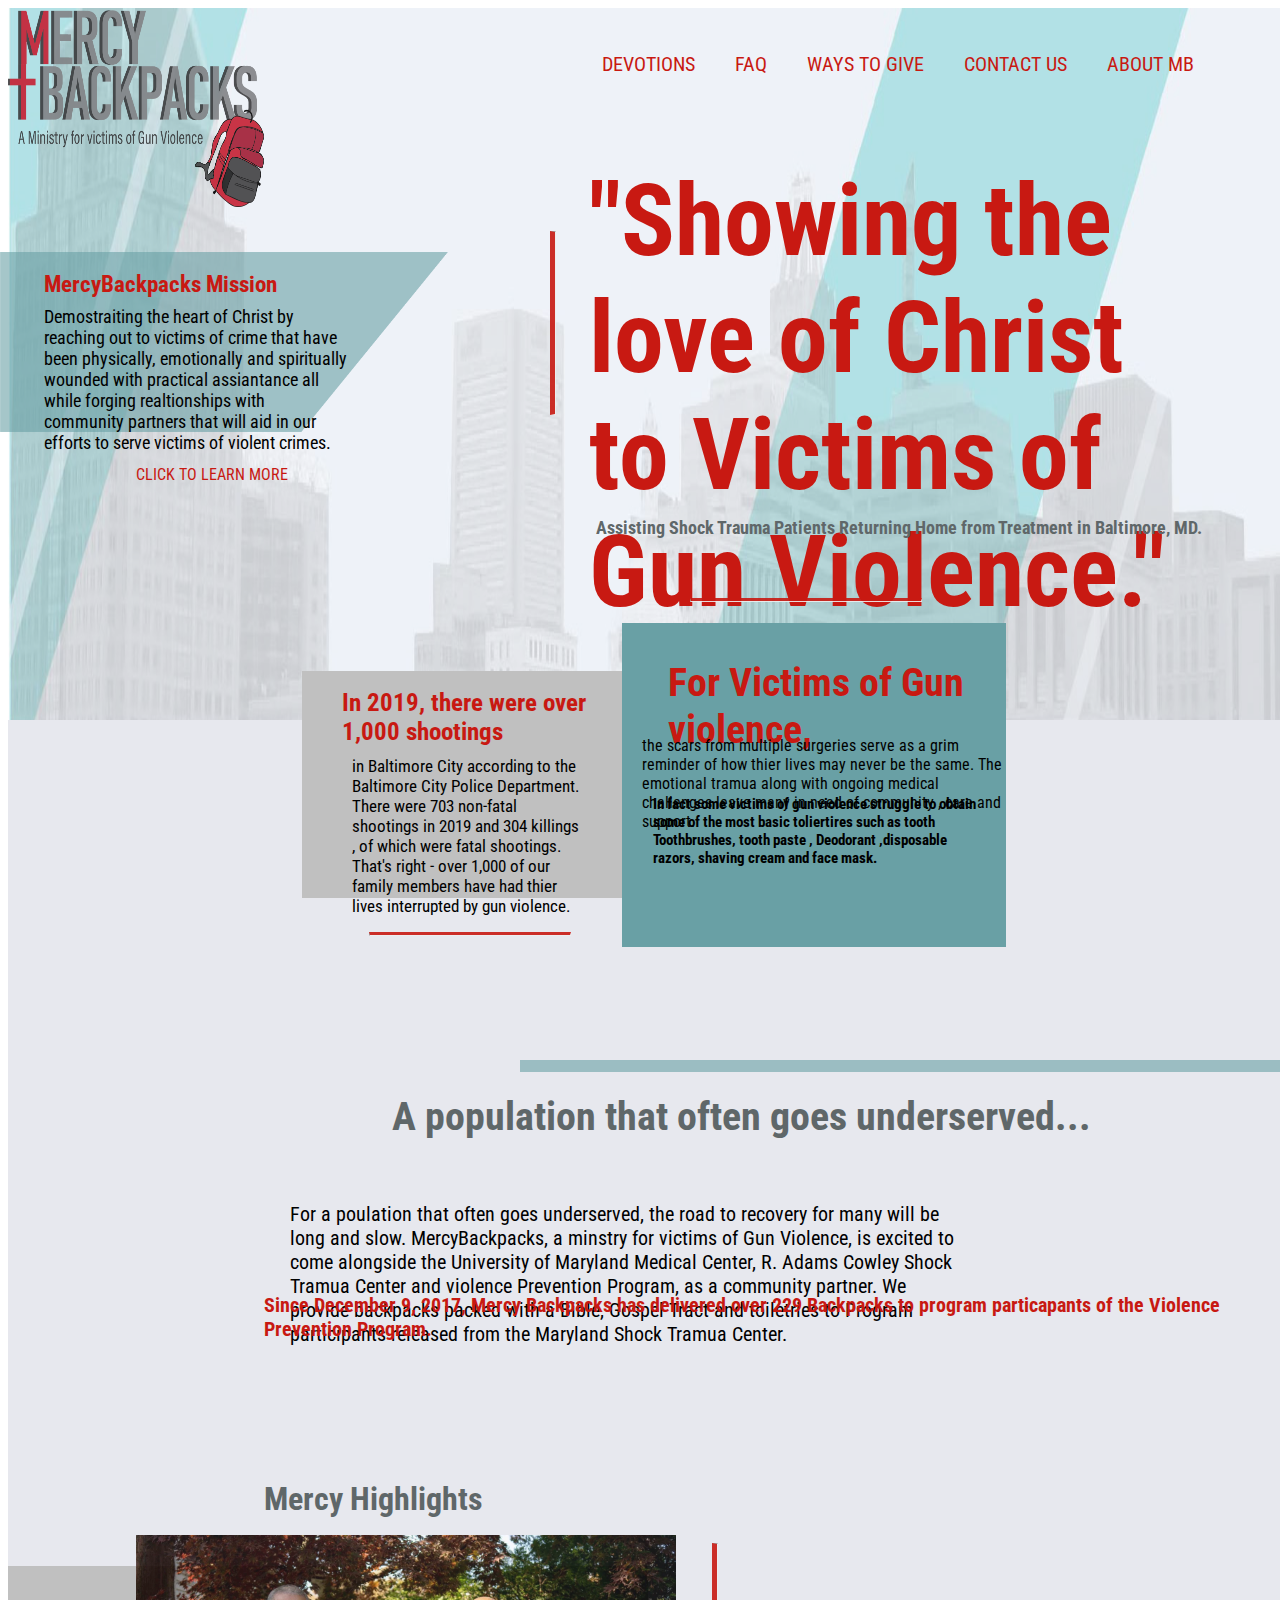
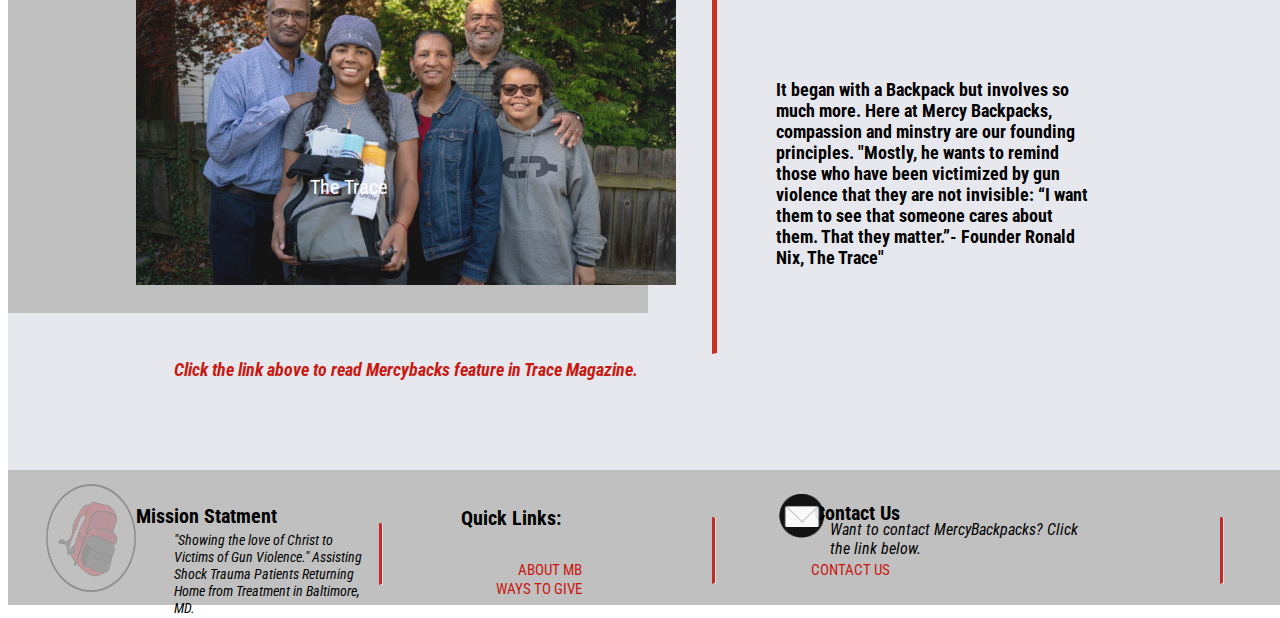
<file: index.html>
<!DOCTYPE html>
<html lang="en" dir="ltr">
  <head>
    <meta charset="utf-8">
    <link rel="stylesheet" href="css/main.css">
<!---Fonts--->
    <link href="https://fonts.googleapis.com/css?family=Roboto+Condensed&display=swap" rel="stylesheet"><!--This is the google font used for body text-->
    <link href="https://fonts.googleapis.com/css?family=Roboto+Condensed|Roboto:900&display=swap" rel="stylesheet">
    <title>Main Page Redo</title>
  </head>
  <body>

    <img src="img/background1.jpg" alt="backg">

    <div class="topbanner">

      <a href="index.html"><img src="img/newlogo.png" alt="logo"></a>
      <ul class="nav">

        <li><a href="about.html">ABOUT MB</a></li>
        <li><a href="contact.html">CONTACT US</a></li>
        <li><a href="give.html">WAYS TO GIVE</a></li>
        <li><a href="faq.html">FAQ</a></li>
        <li><a href="devo.html">DEVOTIONS</a></li>
      </ul>
    </div>

    <div class="rightopcon">
      <hr class="line1">
    <!--  <hr class="line2">-->
      <h1>"Showing the love of Christ to Victims of Gun Violence."</h1>
      <h2>Assisting Shock Trauma Patients Returning Home from Treatment
      in Baltimore, MD.</h2>
    </div>


    <div class="leftimg">
      <img src="img/tealback1.png" alt="backgroundteal">
    </div>


    <div class="lefttopcon">
      <h2>MercyBackpacks Mission</h2>
      <p>Demostraiting the heart of Christ by reaching out to victims of
      crime that have been physically, emotionally and spiritually
      wounded with practical assiantance all while forging realtionships
      with community partners that will aid in our efforts to serve victims
      of violent crimes.
        </p>
        <li><a href="about.html">CLICK TO LEARN MORE</a></li>
    </div>

    <div class="midcon">

      <div class="boxone">
        <hr class="line3">
        <!--<img src="img/cross.png" alt="">-->
        <h1>In 2019, there were over 1,000 shootings</h1>
        <p>in Baltimore City according to the Baltimore City Police Department.
        There were 703 non-fatal shootings in 2019 and 304 killings , of which
        were fatal shootings. That's right - over 1,000 of our family members have
        had thier lives interrupted by gun violence.</p>
      </div>

      <div class="boxtwo">
        <hr class="line4">
        <!--<img src="img/redhands.png" alt="">-->
        <h2>For Victims of Gun violence,</h2>
        <p>the scars from multiple surgeries serve as a grim reminder of how
         thier lives may never be the same. The emotional tramua along with
         ongoing medical challenges leave many in need of community , care and
        support.</p>
        <br>
        <h3>In fact some victims of gun violence struggle to obtain some of the
        most basic toliertires such as tooth Toothbrushes, tooth paste , Deodorant
        ,disposable razors, shaving cream and face mask.</h3>
      </div>

      <div class="boxthree">
        <h2>A population that often goes underserved...</h2>
        <div class="box"></div>
        <p> For a poulation that often goes underserved, the road to recovery
          for many will be long and slow.
          MercyBackpacks, a minstry for victims of Gun Violence, is excited
          to come alongside the University of Maryland Medical Center, R. Adams Cowley
          Shock Tramua Center and violence Prevention Program, as a community partner.
          We provide backpacks packed with a Bible, Gospel Tract and toiletries to Program
          participants released from the Maryland Shock Tramua Center.</p>

      </div>
      <h4>Since December 9, 2017, Mercy Backpacks has delivered over 229 Backpacks
      to program particapants of the Violence Prevention Program.</h4>
    </div>

      <!--<div class="textone">
        <hr class="line3">

        <h3>Title goes here</h3>
        <p>Lorem ipsum dolor sit amet, consectetur adipiscing elit,
          sed do eiusmod tempor incididunt ut labore et dolore magna
          aliqua. Ut enim ad minim veniam</p>
        <div class="greybox1"></div>
      </div>
      <div class="texttwo">
        <hr class="line4">

        <h3>Title goes here</h3>
        <div class="greybox2"></div>
        <p>Lorem ipsum dolor sit amet, consectetur adipiscing elit,
          sed do eiusmod tempor incididunt ut labore et dolore magna
          aliqua. Ut enim ad minim veniam</p>
      </div>
     <div class="textthree">
        <hr class="line5">

        <h3>Title goes here</h3>
        <div class="greybox3"></div>
        <p>Lorem ipsum dolor sit amet, consectetur adipiscing elit,
          sed do eiusmod tempor incididunt ut labore et dolore magna
          aliqua. Ut enim ad minim veniam</p>
      </div>--->
    </div>

    <div class="highlights">
      <img src="img/advocates.jpg" alt="thetrace">
      <h1>Mercy Highlights</h1>

      <div class="greybox"></div>
      <h2>
      Click the link above to read Mercybacks feature in Trace Magazine.</h2>
      <li><a href="https://www.thetrace.org/2020/11/baltimore-maryland-social-worker-trauma-care-intervention/">The Trace</a></li>
      <hr class="line6">
      <h3>It began with a Backpack but involves so much more. Here at Mercy
      Backpacks, compassion and minstry are our founding principles.
      "Mostly, he wants to remind those who have been victimized by gun violence
       that they are not invisible: “I want them to see that someone cares
       about them. That they matter.”- Founder Ronald Nix, The Trace"</h3>
    </div>



<!---Footer--->
    <div class="footer">
      <img src="img/baglogo.png" alt="backpack logo">

      <h1>Mission Statment</h1>
      <hr class="line6">
      <p>"Showing the love of Christ to Victims of Gun Violence."
      Assisting Shock Trauma Patients Returning Home from Treatment
      in Baltimore, MD.</p>


      <div class="quicklinks">
        <h1>Quick Links:</h1>
        <hr class="line7">

        <ul>
          <li><a href="about.html">ABOUT MB</a></li>
          <li><a href="give.html">WAYS TO GIVE</a></li>
          <!--<li><a href="faq.html">FAQ</a></li>-->
        </ul>
      </div>

      <div class="contact">
        <h1>Contact Us</h1>
        <hr class="line8">
        <p>Want to contact MercyBackpacks? Click the link below.</p>
        <img src="img/emailimg.png" alt="email icon">
        <ul>
          <li><a href="contact.html">CONTACT US</a></li>
        </ul>
      </div>

    </div>



  </body>
</html>
</file>
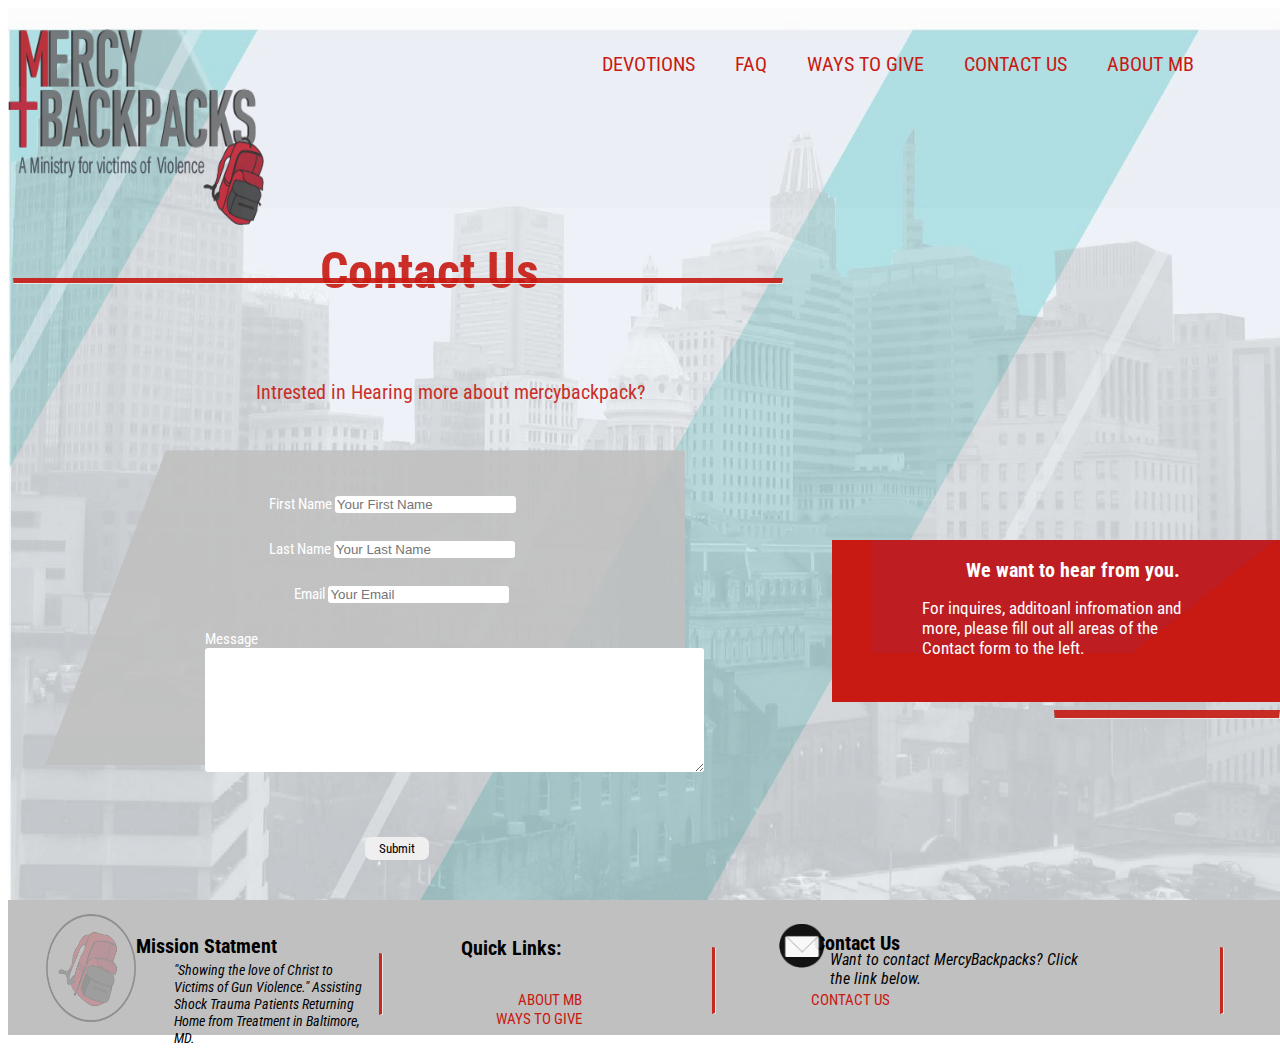
<file: contact.html>
<!DOCTYPE html>
<html lang="en" dir="ltr">
  <head>
    <meta charset="utf-8">
    <title></title>
    <link rel="stylesheet" href="css/contactstyle.css">
    <link href="https://fonts.googleapis.com/css?family=Roboto+Condensed&display=swap" rel="stylesheet"><!--This is the google font used for body text-->
    <link href="https://fonts.googleapis.com/css?family=Roboto+Condensed|Roboto:900&display=swap" rel="stylesheet">
    <link rel="preconnect" href="https://fonts.gstatic.com">
    <link href="https://fonts.googleapis.com/css2?family=Oswald:wght@200&display=swap" rel="stylesheet">
    <link rel="preconnect" href="https://fonts.gstatic.com">
    <link href="https://fonts.googleapis.com/css2?family=Oswald:wght@500&display=swap" rel="stylesheet">
  </head>
  <body>

    <img src="img/background2.jpg" alt="backg">
    <div class="topbanner">

      <a href="index.html"><img src="img/mplogo.png" alt="logo"></a>
      <ul class="nav">

        <li><a href="about.html">ABOUT MB</a></li>
        <li><a href="contact.html">CONTACT US</a></li>
        <li><a href="give.html">WAYS TO GIVE</a></li>
        <li><a href="faq.html">FAQ</a></li>
        <li><a href="devo.html">DEVOTIONS</a></li>
      </ul>
    </div>

    <div class="topcon">
      <h1>Contact Us</h1>
      <hr class="line2">
      <p>Intrested in Hearing more about mercybackpack?</p>
      <div class="container">
        <img src="img/warmgrey1.png" alt="back2">
        <form action="index.html" method="post">

          <div class="formfname">
            <label for="fname">First Name</label>
            <input type="text" id="fname" name="firstname" placeholder="Your First Name">
          </div>

          <div class="formlname">
            <label for="lname">Last Name</label>
            <input type="text" id="lname" name="lastname" placeholder="Your Last Name">
          </div>

          <div class="formail">
            <label for="mail">Email</label>
            <input type="text" id="mail" name="email" placeholder="Your Email">
          </div>

          <div class="formmessage">
            <label for="content">Message</label>
            <textarea name="message" rows="8" cols="60"></textarea>
          </div>

          <button type="submit" placeholder="Enter Message">Submit</button>

            </form>
          </div>
        </div>

        <div class="rightcon">
          <img src="img/redback2.png" alt="back2">
          <h2>We want to hear from you.</h2>
          <p>For inquires, additoanl infromation and more, please fill out
            all areas of the Contact form to the left.</p>
          <hr class="line1">
        </div>


  <!---Footer---->

        <div class="footer">
          <img src="img/baglogo.png" alt="backpack logo">

          <h1>Mission Statment</h1>
          <hr class="line6">
          <p>"Showing the love of Christ to Victims of Gun Violence."
          Assisting Shock Trauma Patients Returning Home from Treatment
          in Baltimore, MD.</p>


          <div class="quicklinks">
            <h1>Quick Links:</h1>
            <hr class="line7">

            <ul>
              <li><a href="about.html">ABOUT MB</a></li>
              <li><a href="give.html">WAYS TO GIVE</a></li>
            </ul>
          </div>

          <div class="contact">
            <h1>Contact Us</h1>
            <hr class="line8">
            <p>Want to contact MercyBackpacks? Click the link below.</p>
            <img src="img/emailimg.png" alt="email icon">
            <ul>
              <li><a href="contact.html">CONTACT US</a></li>
            </ul>
          </div>

        </div>


  </body>
</html>
</file>
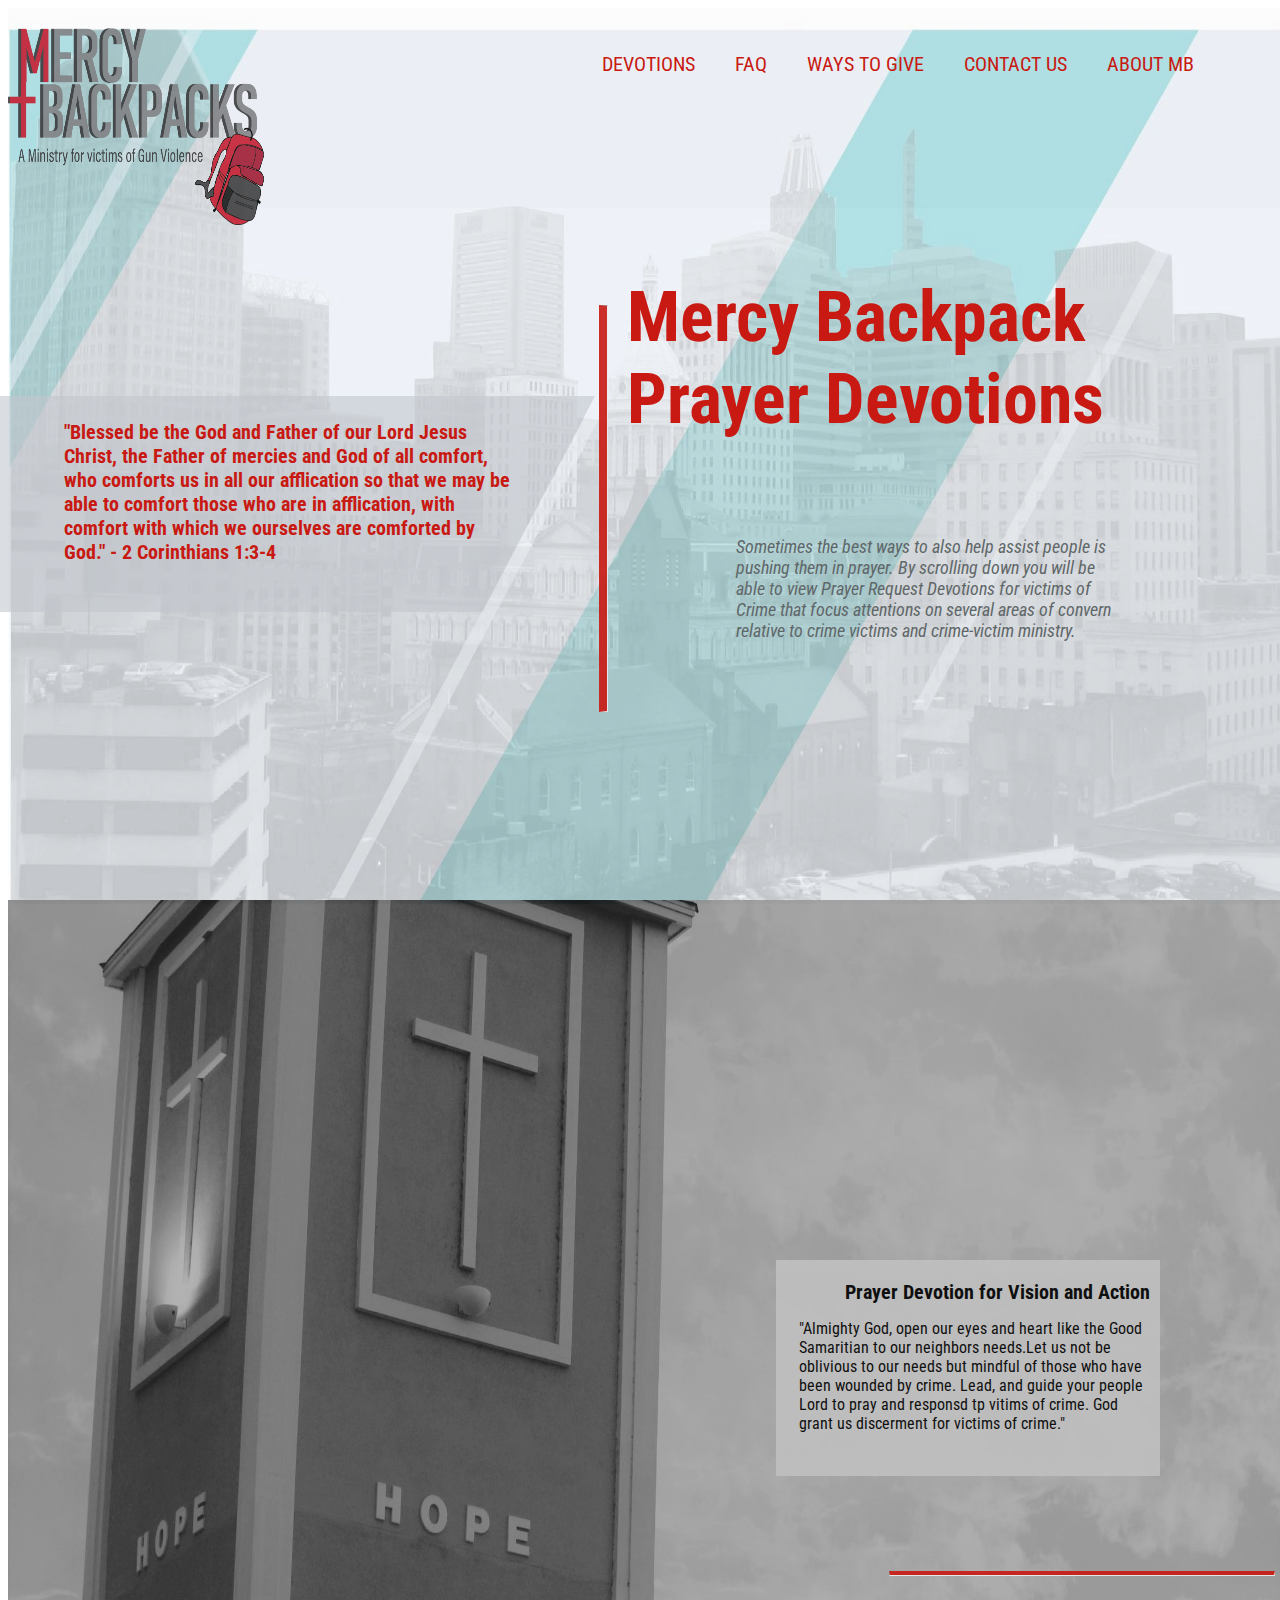
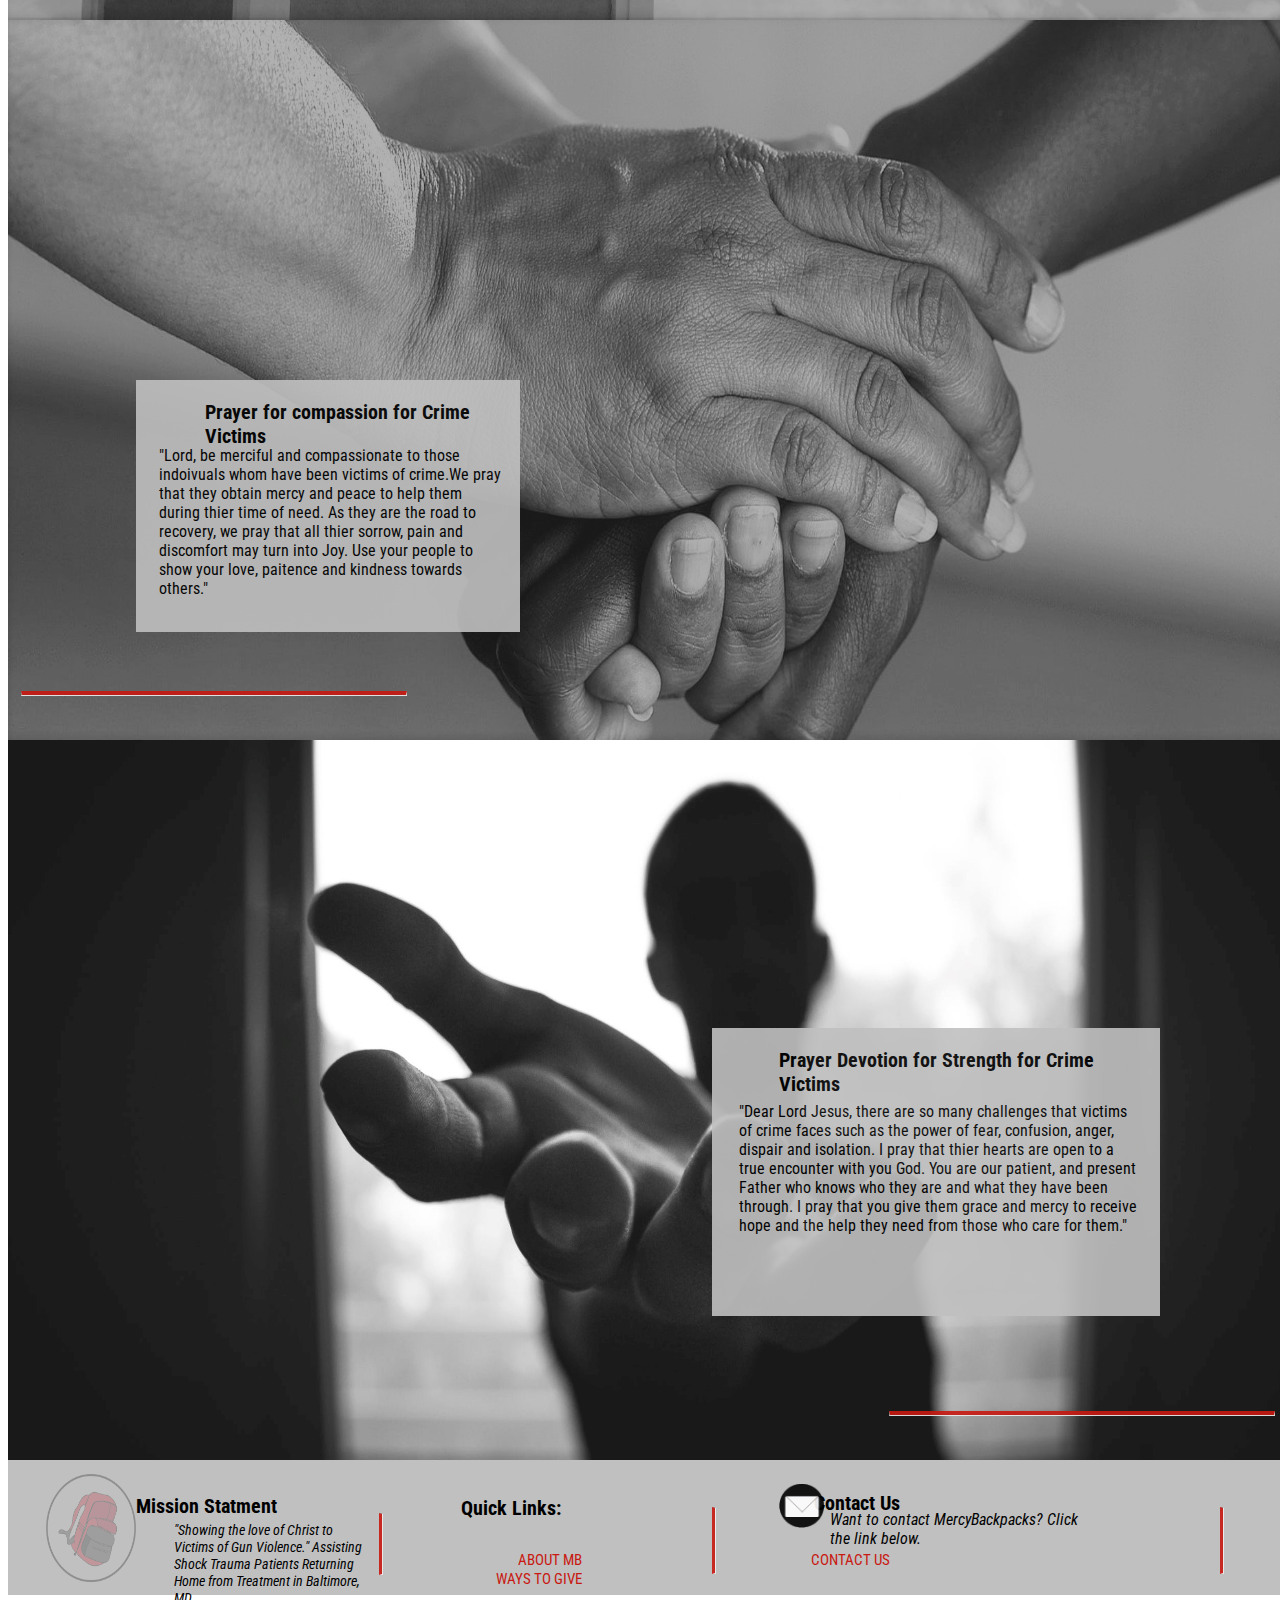
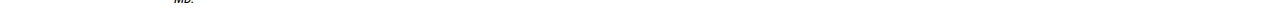
<file: devo.html>
<!DOCTYPE html>
<html lang="en" dir="ltr">
  <head>
    <meta charset="utf-8">
    <link rel="stylesheet" href="css/devo.css">



    <link href="https://fonts.googleapis.com/css?family=Roboto+Condensed&display=swap" rel="stylesheet"><!--This is the google font used for body text-->
    <link href="https://fonts.googleapis.com/css?family=Roboto+Condensed|Roboto:900&display=swap" rel="stylesheet">
    <link rel="preconnect" href="https://fonts.gstatic.com">
    <link href="https://fonts.googleapis.com/css2?family=Oswald:wght@200&display=swap" rel="stylesheet">
    <link rel="preconnect" href="https://fonts.gstatic.com">
    <link href="https://fonts.googleapis.com/css2?family=Oswald:wght@500&display=swap" rel="stylesheet">

    <title></title>
  </head>
  <body>

    <img src="img/background2.jpg" alt="backg">
    <div class="topbanner">

      <a href="index.html"><img src="img/newlogo.png" alt="logo"></a>
      <ul class="nav">

      <li><a href="about.html">ABOUT MB</a></li>
      <li><a href="contact.html">CONTACT US</a></li>
      <li><a href="give.html">WAYS TO GIVE</a></li>
      <li><a href="faq.html">FAQ</a></li>
      <li><a href="devo.html">DEVOTIONS</a></li>
      </ul>
    </div>

    <div class="topright">
      <h1>Mercy Backpack Prayer Devotions</h1>
      <hr class="line1">
      <p>Sometimes the best ways to also help assist people is pushing them in prayer.
        By scrolling down you will be able to view Prayer Request Devotions for victims
        of Crime that focus attentions on several areas of convern relative to crime
        victims and crime-victim ministry.</p>
    </div>


    <div class="topleft">
      <img src="img/greywide1.png" alt="">
      <h3>"Blessed be the God and Father of our Lord Jesus Christ, the Father
        of mercies and God of all comfort, who comforts us in all our afflication
        so that we may be able to comfort those who are in afflication, with
          comfort with which we ourselves are comforted by God." - 2 Corinthians 1:3-4
      </h3>
    </div>


    <div class="devo1">
      <img src="img/hope.jpeg" alt="hope">
      <hr class="line2">
      <div class="devoone">
        <h3>Prayer Devotion for Vision and Action</h3>
        <p>"Almighty God, open our eyes and heart like the Good Samaritian
        to our neighbors needs.Let us not be oblivious to our needs but
        mindful of those who have been wounded by crime. Lead, and guide
        your people Lord to pray and responsd tp vitims of crime. God grant
        us discerment for victims of crime."</p>
      </div>
    </div>

    <div class="devo2">
          <img src="img/compass.jpeg" alt="hands">
          <hr class="line3">
          <div class="devotwo">
            <h3>Prayer for compassion for Crime Victims</h3>
            <p>"Lord, be merciful and compassionate to those indoivuals whom
            have been victims of crime.We pray that they obtain mercy and peace
            to help them during thier time of need. As they are the road to
            recovery, we pray that all thier sorrow, pain and discomfort may
            turn into Joy. Use your people to show your love, paitence and
            kindness towards others."</p>
          </div>
        </div>


     <div class="devo3">
        <img src="img/hand.jpeg" alt="helping">
        <hr class="line4">
        <div class="devothree">
          <h3>Prayer Devotion for Strength for Crime Victims</h3>
          <p>"Dear Lord Jesus, there are so many challenges that victims of
            crime faces such as the power of fear, confusion, anger, dispair
            and isolation. I pray that thier hearts are open to a true encounter
            with you God. You are our patient, and present Father who knows who
            they are and what they have been through. I pray that you give them
            grace and mercy to receive hope and the help they need from those
            who care for them."</p>
        </div>
        </div>


        <div class="footer">
          <img src="img/baglogo.png" alt="backpack logo">

          <h1>Mission Statment</h1>
          <hr class="line6">
          <p>"Showing the love of Christ to Victims of Gun Violence."
          Assisting Shock Trauma Patients Returning Home from Treatment
          in Baltimore, MD.</p>


          <div class="quicklinks">
            <h1>Quick Links:</h1>
            <hr class="line7">

            <ul>
              <li><a href="about.html">ABOUT MB</a></li>
              <li><a href="give.html">WAYS TO GIVE</a></li>
              <!--<li><a href="faq.html">FAQ</a></li>-->
            </ul>
          </div>

<!--The footer--->
          <div class="contact">
            <h1>Contact Us</h1>
            <hr class="line8">
            <p>Want to contact MercyBackpacks? Click the link below.</p>
            <img src="img/emailimg.png" alt="email icon">
            <ul>
              <li><a href="contact.html">CONTACT US</a></li>
            </ul>
          </div>
        </div>


  </body>
</html>
</file>
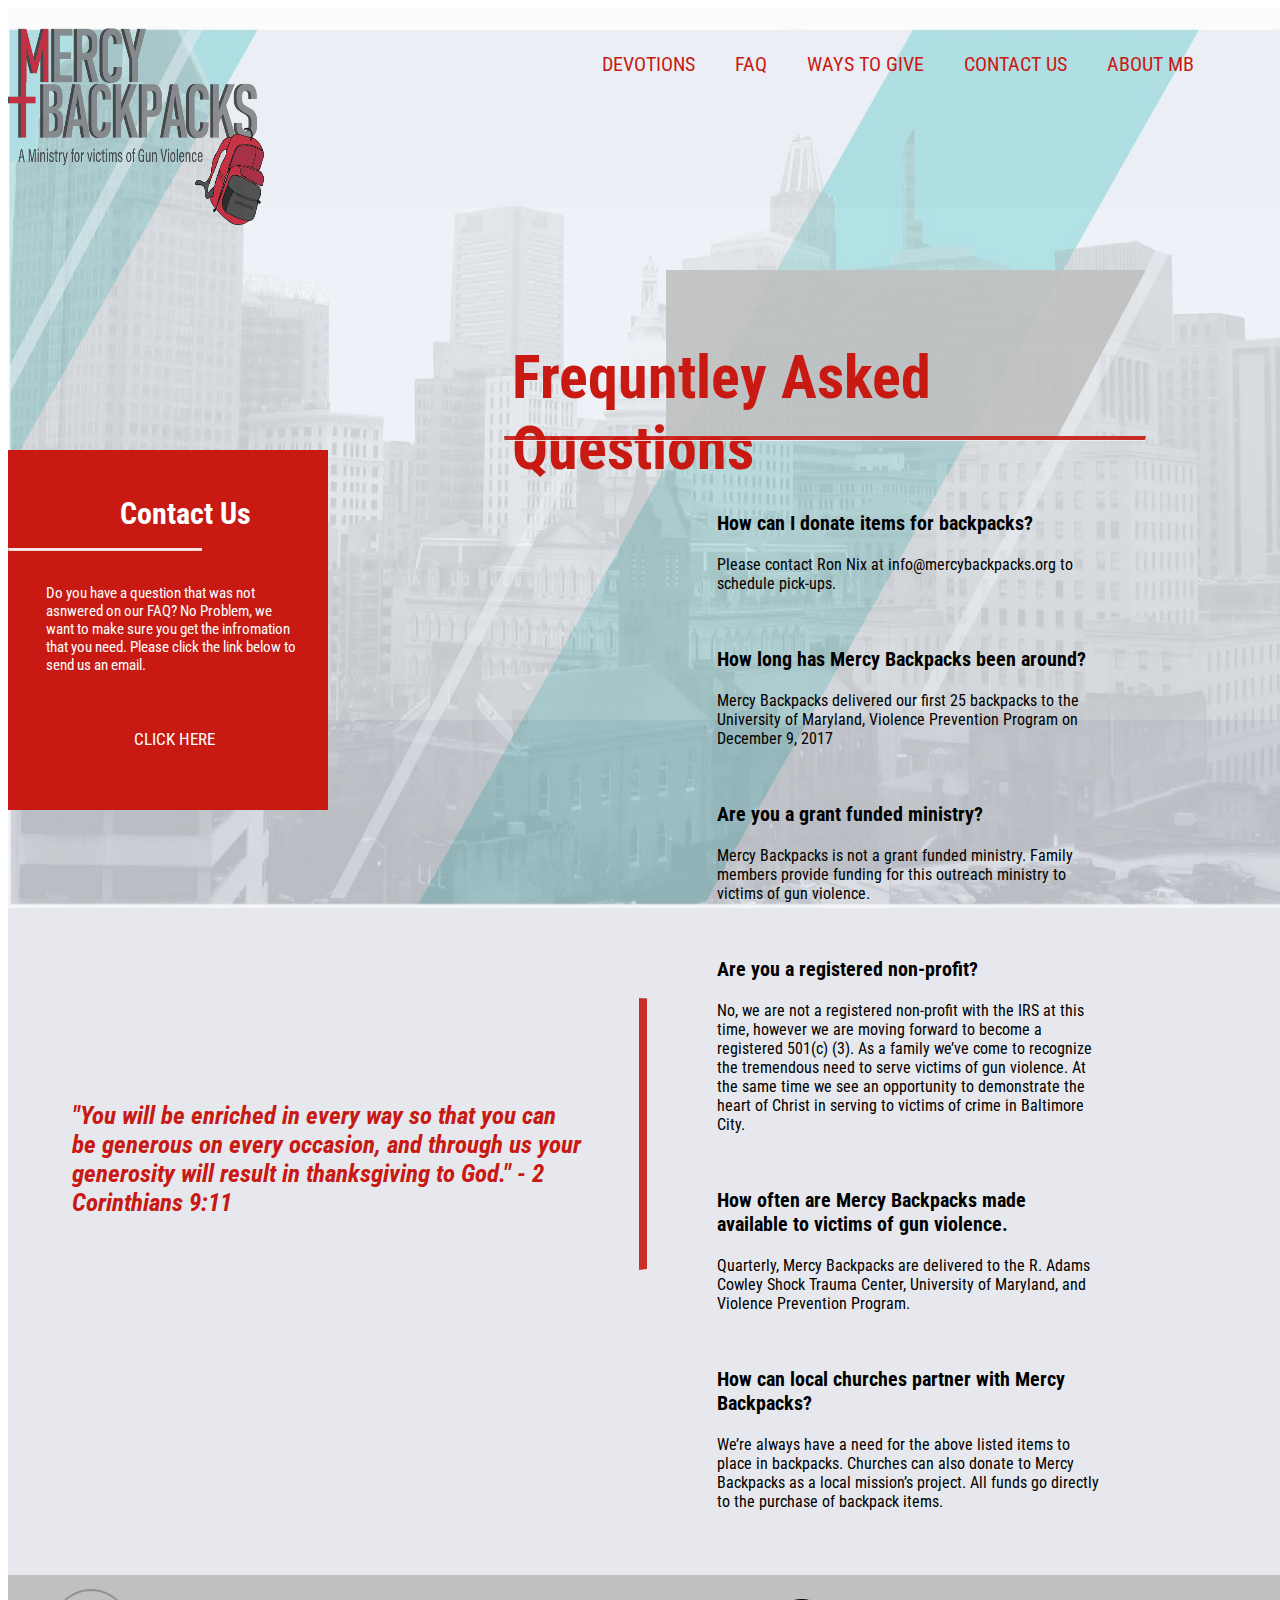
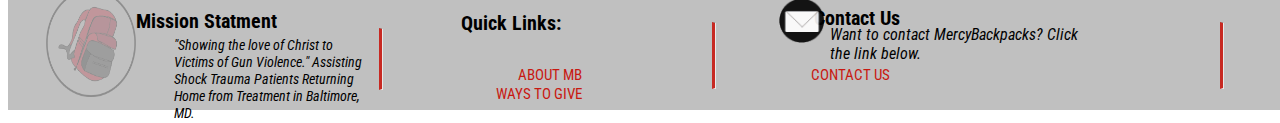
<file: faq.html>
<!DOCTYPE html>
<html lang="en" dir="ltr">
  <head>
    <meta charset="utf-8">
    <link rel="stylesheet" href="css/faq.css">

    <link href="https://fonts.googleapis.com/css?family=Roboto+Condensed&display=swap" rel="stylesheet"><!--This is the google font used for body text-->
    <link href="https://fonts.googleapis.com/css?family=Roboto+Condensed|Roboto:900&display=swap" rel="stylesheet">
    <link rel="preconnect" href="https://fonts.gstatic.com">
    <link href="https://fonts.googleapis.com/css2?family=Oswald:wght@200&display=swap" rel="stylesheet">
    <link rel="preconnect" href="https://fonts.gstatic.com">
    <link href="https://fonts.googleapis.com/css2?family=Oswald:wght@500&display=swap" rel="stylesheet">


    <title></title>
  </head>
  <body>

    <img src="img/background2.jpg" alt="backg">
    <div class="topbanner">

      <a href="index.html"><img src="img/newlogo.png" alt="logo"></a>
      <ul class="nav">

      <li><a href="about.html">ABOUT MB</a></li>
      <li><a href="contact.html">CONTACT US</a></li>
      <li><a href="give.html">WAYS TO GIVE</a></li>
      <li><a href="faq.html">FAQ</a></li>
      <li><a href="devo.html">DEVOTIONS</a></li>
      </ul>
    </div>


  <div class="leftcontact">
    <!---<img src="img/greyback1.png" alt="">--->
    <h2>Contact Us</h2>
    <hr class="line2">
    <p>Do you have a question that was not asnwered on our FAQ?
    No Problem, we want to make sure you get the infromation that you need.
    Please click the link below to send us an email.</p>
    <li><a href="contact.html">CLICK HERE</a></li>
  </div>

  <!--<div class="quote">
    <p> "You will be enriched in every way so that you can be generous
      on every occasion, and through us your generosity will result in
      thanksgiving to God." - 2 Corinthians 9:11</p>
  </div>-->


  <div class="faq">
    <img src="img/warmgrey1.png" alt="">
    <h1>Frequntley Asked Questions</h1>
    <hr class="line1">
    <!--<h2> "You will be enriched in every way so that you can be generous
      on every occasion, and through us your generosity will result in
      thanksgiving to God." - 2 Corinthians 9:11</h2>-->
      <div class="questions">
        <h3>How can I donate items for backpacks?</h3>
        <p>Please contact Ron Nix at info@mercybackpacks.org to schedule pick-ups.</p>
        <br>
        <h3>How long has Mercy Backpacks been around?</h3>
        <p>Mercy Backpacks delivered our first 25 backpacks to the University of
           Maryland, Violence Prevention Program on December 9, 2017</p>
        <br>
        <h3>Are you a grant funded ministry?</h3>
        <p> Mercy Backpacks is not a grant funded ministry. Family members
          provide funding for this outreach ministry to victims of gun violence. </p>
        <br>
        <h3>Are you a registered non-profit?</h3>
        <p>No, we are not a registered non-profit with the IRS at this time, however
           we are moving forward to become a registered 501(c) (3). As a family we’ve
          come to recognize the tremendous need to serve victims of gun violence. At
          the same time we see an opportunity to demonstrate the heart of Christ in serving
          to victims of crime in Baltimore City.  </p>
        <br>
        <h3>How often are Mercy Backpacks made available to victims of gun violence.</h3>
        <p>Quarterly, Mercy Backpacks are delivered to the R. Adams Cowley Shock Trauma
          Center, University of Maryland, and Violence Prevention Program. </p>
        <br>
        <h3>How can local churches partner with Mercy Backpacks?</h3>
        <p>We’re always have a need for the above listed items to place in backpacks.
          Churches can also donate to Mercy Backpacks as a local mission’s project.
          All funds go directly to the purchase of backpack items.</p>
        <h3></h3>
      </div>
  </div>


  <div class="backgrey">
    <hr class="line2">
    <h2> "You will be enriched in every way so that you can be generous
      on every occasion, and through us your generosity will result in
      thanksgiving to God." - 2 Corinthians 9:11</h2>
  </div>


  <!---Footer--->
      <div class="footer">
        <img src="img/baglogo.png" alt="backpack logo">

        <h1>Mission Statment</h1>
        <hr class="line6">
        <p>"Showing the love of Christ to Victims of Gun Violence."
        Assisting Shock Trauma Patients Returning Home from Treatment
        in Baltimore, MD.</p>


        <div class="quicklinks">
          <h1>Quick Links:</h1>
          <hr class="line7">

          <ul>
            <li><a href="about.html">ABOUT MB</a></li>
            <li><a href="give.html">WAYS TO GIVE</a></li>
            <!--<li><a href="faq.html">FAQ</a></li>-->
          </ul>
        </div>

        <div class="contact">
          <h1>Contact Us</h1>
          <hr class="line8">
          <p>Want to contact MercyBackpacks? Click the link below.</p>
          <img src="img/emailimg.png" alt="email icon">
          <ul>
            <li><a href="contact.html">CONTACT US</a></li>
          </ul>
        </div>

      </div>


  </body>
</html>
</file>
<file: css/main.css>
body{
  background-repeat: no-repeat;
  width:100%;
  overflow-x: hidden;
}
img{
  width:100%;
  height:80%;
  position: absolute;
  opacity: 0.6;
}
.topbanner{
  height:200px;
  width:100%;
  top: 0;
}
a:link img{
  width:20%;
  height:23%;
  position: absolute;
  opacity: 0.9;
  top:0%;
}
.nav{
  position: absolute;
  top:50px;
}
ul{
  margin:2px;
  width:80%;
  padding-left:750px;
  list-style:none;
  font-family:'Roboto Condensed', sans-serif;
  position: absolute;
  right:5%;
}
li{
  display:inline-block;
  float:right;
  font-family: 'Roboto Condensed', sans-serif;
}
li a{
  text-decoration:none;
  color:#c81912;
  font-size:20px;
  transition: 1s;
  padding:20px;
  font-family:'Roboto Condensed', sans-serif;
}
li a:hover{
  transition-duration: 1s;
  background-color: #7FCED5;
  color:#000;
  border-radius:15px;
}
.rightopcon{
  width:60%;
  height:45%;
  position: absolute;
  top:18%;
  right:0%;
}
.rightopcon h1{
  font-family: 'Roboto Condensed', sans-serif;
  font-size:100px;
  color:#c81912;
  font-style:bold;
  right:10%;
  position: absolute;
  top:0%;
  margin-top:0;
  width:80%;
}
.rightopcon h2{
  font-family: 'Roboto Condensed', sans-serif;
  font-size:18px;
  color:#5f6769;
  font-style:bold;
  left:11%;
  position: absolute;
  top:84%;
}
.rightopcon hr.line1{
  border-left: 5px solid #c81912;
  opacity: 0.9;
  width:0%;
  height:45%;
  position: absolute;
  top:15%;
  left:5%;
}
.rightopcon hr.line2{
  border-left: 3px solid #c81912;
  opacity: 0.9;
  height:45%;
  width:00%;
  position: absolute;
  top:10%;
}
.leftimg img{
  position: absolute;
  top:28%;
  left:0%;
  height:20%;
  width:35%;
}
.lefttopcon{
  position:absolute;
  width:28%;
  height:40%;
  top:20%;
}
.lefttopcon h2{
  font-family:'Roboto Condensed', sans-serif;
  font-size:23px;
  color:#c81912;
  position: absolute;
  top:20%;
  left:10%;
}
.lefttopcon p{
  font-family:'Roboto Condensed', sans-serif;
  font-size: 18px;
  position: absolute;
  width:85%;
  top:30%;
  left:10%;
}
.lefttopcon li a{
  text-decoration:none;
  color:#c81912;
  font-size:16px;
  transition: 1s;
  padding:20px;
  font-family:'Roboto Condensed', sans-serif;
  position:absolute;
  left:30%;
  bottom:10%;
}
.lefttopcon li a:hover{
  transition-duration: 1s;
  background-color:#C0C0C0;
  color:#000;
  border-radius: 50px;
}
.midcon{
  width:100%;
  height:90%;
  top:80%;
  position: absolute;
  background-color:#e7e8ee;
}
.midcon .boxone{
  width:26%;
  height:28%;
  position:absolute;
  background-color:#C0C0C0;
  top:-6%;
  left:23%;
}
.boxone:hover{
  -webkit-transform: scale(1.1);
  -ms-transform: scale(1.1);
  transform: scale(1.1);
  transition: 1s ease;
}
.boxone img{
  width:40px;
  height:70px;
  position: absolute;
  bottom:10%;
  left:50%;
  opacity: 0.9;
}
.boxone hr.line3{
  border-top: 3px solid #c81912;
  opacity: 0.9;
  height:0%;
  width:60%;
  position: absolute;
  bottom:-20%;
  left:20%;
}
.boxone h1{
  font-family:'Roboto Condensed', sans-serif;
  font-size:25px;
  color:#c81912;
  position: absolute;
  top:0%;
  left:12%;
}
.boxone p{
  color:black;
  font-family:'Roboto Condensed', sans-serif;
  font-size:17px;
  position: absolute;
  top:30%;
  left:15%;
  width:70%;
}
.midcon .boxtwo{
  width:30%;
  height:40%;
  position:absolute;
  /*background-color:#a0a0a0;*/
  background-color:#69A0A5;
  top:-12%;
  right:22%;
}
.boxtwo:hover{
  -webkit-transform: scale(1.1);
  -ms-transform: scale(1.1);
  transform: scale(1.1);
  transition: 1s ease;
}
.boxtwo img{
  width:95px;
  height:100px;
  position: absolute;
  opacity:0.9;
}
.boxtwo hr.line4{
  border-top: 3px solid #c81912;
  opacity: 0.9;
  height:0%;
  width:60%;
  position: absolute;
  top:-10%;
  right:22%;
}
.boxtwo h2{
  font-family:'Roboto Condensed', sans-serif;
  font-size:40px;
  color:#c81912;
  position: absolute;
  top:1%;
  left:12%;
}
.boxtwo h3{
  font-family:'Roboto Condensed', sans-serif;
  font-size:15px;
  color:black;
  position: absolute;
  bottom:20%;
  left:8%;
  width:85%;
}
.boxtwo p{
  color:black;
  font-family:'Roboto Condensed', sans-serif;
  font-size:px;
  position: absolute;
  top:30%;
  left:5%;
}
.boxthree{
  width:100%;
  height:30%;
  position:absolute;
  top:30%;
}
.boxthree h2{
  font-family:'Roboto Condensed', sans-serif;
  font-size:40px;
  color:#5f6769;
  position: absolute;
  top:40%;
  left:30%;
  z-index: 1;
}
.midcon h4{
  font-family:'Roboto Condensed', sans-serif;
  font-size:20px;
  color:#c81912;
  position: absolute;
  bottom:20%;
  left:20%;
  z-index: 1;
}
.boxthree p{
  font-family:'Roboto Condensed', sans-serif;
  color:black;
  font-size:20px;
  width:53%;
  height:15%;
  position: absolute;
  left:22%;
  top:90%;
}
.boxthree .box{
  background-color:#69A0A5;
  position: absolute;
  width:60%;
  height:5%;
  top:40%;
  opacity:0.6;
  right:0%;
  z-index:0;
}
/*-----textone-----*/
/*.textone{
  width:40%;
  height:60%;
  position: absolute;
  top:0%;
}
.textone img{
  position: absolute;
  top:10%;
  height:55px;
  width:30px;
}
.textone h3{
  font-size:20px;
  font-family:'Roboto Condensed', sans-serif;
  color:#c81912;
  position: absolute;
  left:33%;
  top:1%;
}
.textone p{
  font-family:'Roboto Condensed', sans-serif;
  font-size:17px;
  color:black;
  position: absolute;
  width:45%;
  left:38%;
  z-index:1;
  top:20%;
}
.midcon hr.line3{
  border-left: 3px solid #c81912;
  opacity: 0.9;
  height:60%;
  position: absolute;
  top:0%;
  left:30%;
  z-index: 1;
}
 .greybox1{
  background-color:#C0C0C0;
  width:40%;
  height:50%;
  position: absolute;
  left:25%;
  top:30%;
  z-index: 0;
  opacity:0.5;
}
/*----Boxone-----*/
/*.midcon .texttwo{
  width:40%;
  height:60%;
  position: absolute;
  top:15%;
  left:25%;
}
.texttwo h3{
  font-size:20px;
  font-family:'Roboto Condensed', sans-serif;
  color:#c81912;
  position: absolute;
  left:40%;
}
.texttwo p{
  font-family:'Roboto Condensed', sans-serif;
  font-size:17px;
  color:black;
  position: absolute;
  width:45%;
  left:45%;
  z-index:1;
  top:30%;
}
.midcon hr.line4{
  border-left: 3px solid #c81912;
  opacity: 0.9;
  width:0;
  height:90%;
  position: absolute;
  top:0;
  left:35%;
  z-index: 1;
}
 .greybox2{
  background-color:#C0C0C0;
  width:40%;
  height:50%;
  position: absolute;
  left:30%;
  top:40%;
  z-index: 0;
  opacity:0.5;
}
/*-----textthree-----*/
/*.midcon .textthree{
  width:40%;
  height:70%;
  position: absolute;
  top:15%;
  right:5%;
}
.textthree p{
  font-family:'Roboto Condensed', sans-serif;
  font-size:17px;
  color:black;
  position: absolute;
  width:45%;
  left:45%;
  z-index:1;
  top:40%;
}
.textthree h3{
  font-size:20px;
  font-family:'Roboto Condensed', sans-serif;
  color:#c81912;
  position: absolute;
  left:40%;
  top:15%;
}
.midcon hr.line5{
  border-left: 3px solid #c81912;
  opacity: 0.9;
  width:0;
  height:100%;
  position: absolute;
  top:10%;
  left:35%;
  z-index: 1;
}
 .greybox3{
  background-color:#C0C0C0;
  width:40%;
  height:50%;
  position: absolute;
  left:30%;
  top:50%;
  z-index: 0;
  opacity:0.5;
}
/*-----bottom content-----*/
.highlights{
position:absolute;
top:160%;
width:100%;
height:70%;
background-color:#e7e8ee;
}
.highlights img{
  width:540px;
  height:350px;
  position: absolute;
  left:10%;
  top:15%;
  opacity: 0.9;
  z-index: 1;
}
.highlights h1{
  font-family:'Roboto Condensed', sans-serif;
  font-style:bold;
  color:#5f6769;
  position: absolute;
  left:20%;
  top:3%;
}
.highlights .greybox{
  width:50%;
  height:55%;
  left:0;
  position: absolute;
  top:20%;
  background-color:#C0C0C0;
  z-index:0;
}
.highlights hr.line6 {
  border-left: 5px solid #c81912;
  opacity: 0.9;
  width:0%;
  height:65%;
  position: absolute;
  top:15%;
  left:55%;
}
.highlights h2{
  font-family: 'Roboto Condensed', sans-serif;
  font-size: 18px;
  width:50%;
  height:5%;
  left:13%;
  position: absolute;
  top:80%;
  color:#c81912;
  font-style: italic;
}
.highlights li a{
  text-decoration:none;
  color:white;
  font-size:20px;
  transition: 1s;
  padding:20px;
  font-family:'Roboto Condensed', sans-serif;
  position: absolute;
  left:22%;
  top:50%;
  z-index:2;
}
.highlights li a:hover{
  transition-duration: 1s;
  background-color: #F0F0F0;
  color:#000;
  border-radius: 50px;
}
.highlights h3{
  font-family:'Roboto Condensed', sans-serif;
  font-size:18px;
  width:25%;
  height:30%;
  position:absolute;
  color:black;
  right:15%;
  top:35%;
}
/*-------Footer---------*/
.footer{
  width:100%;
  height:15%;
  background-color:#C0C0C0;
  position: absolute;
  top:230%;
}
.footer img{
  width:7%;
  height:80%;
  position: absolute;
  top:10%;
  left:3%;
}
 .footer h1{
    font-family:'Roboto Condensed', sans-serif;
    font-size: 20px;
    position: absolute;
    top:15%;
    left:10%;
}
.footer p{
  font-family:'Roboto Condensed', sans-serif;
  font-size: 90%;
  position: absolute;
  left:13%;
  font-style:bold;
  color:black;
  top:35%;
  width:15%;
  font-style: italic;
}
.footer hr.line6{
  border-left: 3px solid #c81912;
  opacity: 0.9;
  height:45%;
  width:0%;
  position: absolute;
  top:33%;
  left:29%;
}
.footer .quicklinks{
  position:absolute;
  width:40%;
  height:80%;
  left:35%;
  top:1%;
}
/*-------------Link list-----------------*/
.footer .quicklinks h1{
  font-family:'Roboto Condensed', sans-serif;
  font-size: 20px;
  position: absolute;
  top:20%;
  left:1%;
}
.footer hr.line7{
  border-left: 3px solid #c81912;
  opacity: 0.9;
  height:60%;
  width:0%;
  position: absolute;
  top:35%;
  left:50%;
}
.footer ul{
  margin:2px;
  width:40%;
  list-style:none;
  font-family:'Roboto Condensed', sans-serif;
  position: absolute;
  right:71%;
  top:80%;
}
.footer li{
  display:inline-block;
  float:right;
  font-family: 'Roboto Condensed', sans-serif;
}
.footer li a{
  text-decoration:none;
  color:#c81912;
  font-size:15px;
  transition: 1s;
  padding:20px;
  font-family:'Roboto Condensed', sans-serif;
}
.footer li a:hover{
  transition-duration: 1s;
  background-color: white;
  color:#000;
  border-radius: 50px;
}
/*----------End Links-----------*/
.footer li a:hover{
  transition-duration: 1s;
  background-color:white;
  color:#000;
  border-radius: 50px;
}
.footer .contact{
  position:absolute;
  width:40%;
  height:80%;
  right:1%;
  top:1%;
}
.footer hr.line8{
  border-left: 3px solid #c81912;
  opacity: 0.9;
  height:60%;
  width:0%;
  position: absolute;
  top:35%;
  right:10%;
}
.footer .contact p{
  font-family:'Roboto Condensed', sans-serif;
  font-size: 16px;
  position: absolute;
  width:50%;
  top:30%;
  right:2%;
}
.footer .contact img{
  position: absolute;
  width:45px;
  height:45px;
  top:20%;
  opacity:0.9;
}
</file>
<file: css/contactstyle.css>
body{
  background-repeat: no-repeat;
  width:100%;
  overflow-x: hidden;
}
img{
  width:100%;
  height:100%;
  position: absolute;
  opacity: 0.6;
}
.topbanner{
  height:200px;
  width:100%;
  top: 0;
  background-color:#F8F8F8;
}
a:link img{
  width:20%;
  height:23%;
  position: absolute;
  opacity: 0.9;
  top:2%;
}
/*.topbanner img{
  position: relative;
  right:200px;
  left:20px;
  top:20px;
  opacity:1.0;
}*/
.nav{
  position: absolute;
  top:50px;
}
ul{
  margin:2px;
  width:80%;
  padding-left:750px;
  list-style:none;
  font-family:'Roboto Condensed', sans-serif;
  position: absolute;
  right:5%;
}
li{
  display:inline-block;
  float:right;
  font-family: 'Roboto Condensed', sans-serif;
}
li a{
  text-decoration:none;
  color:#c81912;
  font-size:20px;
  transition: 1s;
  padding:20px;
  font-family:'Roboto Condensed', sans-serif;
}
li a:hover{
  transition-duration: 1s;
  background-color: #7FCED5;
  color:#000;
  border-radius:15px;
}
.topcon{
  width:100%;
  height:400px;
  /*background-color:#C8C8C8;*/
}
.topcon h1{
  font-family:'Roboto Condensed', sans-serif;
  font-size:50px;
  font-style:bold;
  color:#c81912;
  opacity:0.9;
  position: absolute;
  left:25%;
}
.topcon hr.line2{
  border-top: 5px solid #c81912;
  opacity: 0.9;
  width:60%;
  height:0;
  position: absolute;
  top:30%;
  left:1%;
}
.topcon p{
  font-family:'Roboto Condensed', sans-serif;
  font-size:20px;
  color:black;
  opacity:0.9;
  position: absolute;
  top:40%;
  left:20%;
  color:#c81912;
}
.topcon .container{
  width:50%;
  height:50%;
  position:absolute;
  left:1%;
  top:50%;
  /*background-color:#7FCDD3;*/
  border-radius:8px;
  border: 1px #c81912;
}
.container img{
  opacity:0.9;
  position: absolute;
  width:100%;
  height:70%;
  right:1%;
  -ms-transform: rotate(180deg);
  transform: rotate(180deg);
  left:5%;
}
.topcon .container{
  font-family:'Roboto Condensed', sans-serif;
  font-size:15px;
  color:white;
}
input[type=text], select, textarea{
  border-radius: 3px;
  border:1px;
}
.formfname{
  width:60%;
  height:60%;
  position: absolute;
  left:40%;
  top:10%;
  border-radius:5px;
}
.formlname{
  width:60%;
  height:60%;
  position: absolute;
  left:40%;
  top:20%;
}
.formail{
  width:60%;
  height:60%;
  position: absolute;
  left:44%;
  top:30%;
}
.formmessage{
  width:60%;
  height:60%;
  position: absolute;
  left:30%;
  top:40%;
}
button{
  width:10%;
  height:5%;
  font-family:'Roboto Condensed', sans-serif;
  position: absolute;
  left:55%;
  bottom:9%;
  border-radius:7px;
  border:1px;
}
button:hover{
  background-color:#7FCED5;
}
.rightcon{
  width:35%;
  height:18%;
  position: absolute;
  top:60%;
  right:0%;
  /*background-color:#5f6769;*/
  background:#c81912;
}
.rightcon img{
  opacity:0.9;
  position: absolute;
  width:90%;
  height:70%;
  right:1%;
  opacity:0.6;
}
.rightcon h2{
  font-size:20px;
  font-family:'Roboto Condensed', sans-serif;
  color:white;
  position: absolute;
  left:30%;
  color:#c81912;
  color:white;
  top:1%;
}
.rightcon p{
  font-size:17px;
  font-family:'Roboto Condensed', sans-serif;
  position: absolute;
  width:60%;
  left:20%;
  top:25%;
  color:white;
}
.rightcon hr.line1{
  border-top: 8px solid #c81912;
  opacity: 0.9;
  width:50%;
  height:0;
  position: absolute;
  top:100%;
  right:0%;
}
.footer{
  width:100%;
  height:20%;
  background-color:#C0C0C0;
  position: absolute;
  top:100%;
}
.footer img{
  width:10%;
  height:50%;
  position: absolute;
}
.footer .website p{
  font-family:'Roboto Condensed', sans-serif;
  font-size:80%;
  position: absolute;
  left:30%;
  font-style:bold;
  color:#c81912;
  top:15%;
}
.footer .email p{
  font-family:'Roboto Condensed', sans-serif;
  font-size:80%;
  position: absolute;
  left:30%;
  top:40%;
  font-style: bold;
  color:#c81912;
}
/*-------Footer---------*/
.footer{
  width:100%;
  height:15%;
  background-color:#C0C0C0;
  position: absolute;
  top:100%;
}
.footer img{
  width:7%;
  height:80%;
  position: absolute;
  top:10%;
  left:3%;
}
 .footer h1{
    font-family:'Roboto Condensed', sans-serif;
    font-size: 20px;
    position: absolute;
    top:15%;
    left:10%;
}
.footer p{
  font-family:'Roboto Condensed', sans-serif;
  font-size: 90%;
  position: absolute;
  left:13%;
  font-style:bold;
  color:black;
  top:35%;
  width:15%;
  font-style: italic;
}
.footer hr.line6{
  border-left: 3px solid #c81912;
  opacity: 0.9;
  height:45%;
  width:0%;
  position: absolute;
  top:33%;
  left:29%;
}
.footer .quicklinks{
  position:absolute;
  width:40%;
  height:80%;
  left:35%;
  top:1%;
}
/*-------------Link list-----------------*/
.footer .quicklinks h1{
  font-family:'Roboto Condensed', sans-serif;
  font-size: 20px;
  position: absolute;
  top:20%;
  left:1%;
}
.footer hr.line7{
  border-left: 3px solid #c81912;
  opacity: 0.9;
  height:60%;
  width:0%;
  position: absolute;
  top:35%;
  left:50%;
}
.footer ul{
  margin:2px;
  width:40%;
  list-style:none;
  font-family:'Roboto Condensed', sans-serif;
  position: absolute;
  right:71%;
  top:80%;
}
.footer li{
  display:inline-block;
  float:right;
  font-family: 'Roboto Condensed', sans-serif;
}
.footer li a{
  text-decoration:none;
  color:#c81912;
  font-size:15px;
  transition: 1s;
  padding:20px;
  font-family:'Roboto Condensed', sans-serif;
}
.footer li a:hover{
  transition-duration: 1s;
  background-color: white;
  color:#000;
  border-radius: 50px;
}
/*----------End Links-----------*/
.footer li a:hover{
  transition-duration: 1s;
  background-color:white;
  color:#000;
  border-radius: 50px;
}
.footer .contact{
  position:absolute;
  width:40%;
  height:80%;
  right:1%;
  top:1%;
}
.footer hr.line8{
  border-left: 3px solid #c81912;
  opacity: 0.9;
  height:60%;
  width:0%;
  position: absolute;
  top:35%;
  right:10%;
}
.footer .contact p{
  font-family:'Roboto Condensed', sans-serif;
  font-size: 16px;
  position: absolute;
  width:50%;
  top:30%;
  right:2%;
}
.footer .contact img{
  position: absolute;
  width:45px;
  height:45px;
  top:20%;
  opacity:0.9;
}
</file>
<file: css/devo.css>
body{
  background-repeat: no-repeat;
  width:100%;
  overflow-x: hidden;
}
img{
  width:100%;
  height:100%;
  position: absolute;
  opacity: 0.6;
}
.topbanner{
  height:200px;
  width:100%;
  top: 0;
  background-color:#F8F8F8;
}
a:link img{
  width:20%;
  height:23%;
  position: absolute;
  opacity: 0.9;
  top:2%;
}
.nav{
  position: absolute;
  top:50px;
}
ul{
  margin:2px;
  width:80%;
  padding-left:750px;
  list-style:none;
  font-family:'Roboto Condensed', sans-serif;
  position: absolute;
  right:5%;
}
li{
  display:inline-block;
  float:right;
  font-family: 'Roboto Condensed', sans-serif;
}
li a{
  text-decoration:none;
  color:#c81912;
  font-size:20px;
  transition: 1s;
  padding:20px;
  font-family:'Roboto Condensed', sans-serif;
}
li a:hover{
  transition-duration: 1s;
  background-color: #7FCED5;
  color:#000;
  border-radius:15px;
}
.topright{
  width:50%;
  height:50%;
  position: absolute;
  top:25%;
  right:5%;
}
.topright h1{
  font-family:'Roboto Condensed', sans-serif;
  font-size:70px;
  color:#c81912;
  position: absolute;
  right:2%;
  top:1%;
  width:90%;
  transition: 2s;
}
.topright hr.line1{
  border-left: 8px solid #c81912;
  opacity: 0.9;
  width:0%;
  height:90%;
  position: absolute;
  top:16%;
  right:95%;
}
.topright p{
  font-family:'Roboto Condensed', sans-serif;
  font-size:18px;
  font-style:italic;
  color:#5f6769;
  position: absolute;
  right:15%;
  bottom:5%;
  top:65%;
  width:60%;
}
.topleft{
  width:50%;
  height:40%;
  position:absolute;
  top:30%;
  left:0%;
}
.topleft h3{
  font-family:'Roboto Condensed', sans-serif;
  font-size:20px;
  color:#c81912;
  position: absolute;
  left:10%;
  top:36%;
  width:70%;
  z-index: 2;
}
.topleft img{
  width:93%;
  height:60%;
  position: absolute;
  top:35%;
  left:0%;
  opacity: 0.6;
  z-index:0;
}
/*-----------------Devo One---------------------*/
.devo1{
  width:100%;
  height:80%;
  position: absolute;
  top:100%;
}
.devo1 img{
  width:100%;
  height:100%;
  opacity:0.9;
}
.devo1 hr.line2{
  border-top: 4px solid #c81912;
  opacity: 0.9;
  width:30%;
  position: absolute;
  bottom:5%;
  right:1%;
}
.devo1 .devoone{
  width:30%;
  height:30%;
  background-color:#C0C0C0;
  position: absolute;
  top:50%;
  right:10%;
  opacity: 0.9;
}
.devo1 .devoone:hover{
  -webkit-transform: scale(1.2);
  -ms-transform: scale(1.2);
  transform: scale(1.2);
  transition: 1s ease;
}
.devo1 .devoone h3{
font-family:'Roboto Condensed', sans-serif;
font-size:20px;
position: absolute;
left:18%;
}
.devo1 .devoone p{
font-family:'Roboto Condensed', sans-serif;
position: absolute;
left:6%;
top:20%;
width:90%;
}
/*-------------------Devo Two-----------------------*/
.devo2{
  width:100%;
  height:80%;
  position: absolute;
  top:180%;
}
.devo2 img{
  width:100%;
  height:100%;
  opacity:0.9;
}
.devo2 hr.line3{
  border-top: 4px solid #c81912;
  opacity: 0.9;
  width:30%;
  position: absolute;
  bottom:5%;
  left:1%;
}
.devo2 .devotwo{
  width:30%;
  height:35%;
  background-color:#C0C0C0;
  position: absolute;
  top:50%;
  left:10%;
  opacity: 0.9;
}
.devo2 .devotwo:hover{
  -webkit-transform: scale(1.2);
  -ms-transform: scale(1.2);
  transform: scale(1.2);
  transition: 1s ease;
}
.devo2 .devotwo h3{
font-family:'Roboto Condensed', sans-serif;
font-size:20px;
position: absolute;
left:18%;
}
.devo2 .devotwo p{
font-family:'Roboto Condensed', sans-serif;
position: absolute;
left:6%;
top:20%;
width:90%;
}
/*------------------Devo three-----------------*/
.devo3{
  width:100%;
  height:80%;
  position: absolute;
  top:260%;
}
.devo3 img{
  width:100%;
  height:100%;
  opacity:0.9;
}
.devo3 hr.line4{
  border-top: 4px solid #c81912;
  opacity: 0.9;
  width:30%;
  position: absolute;
  bottom:5%;
  right:1%;
}
.devo3 .devothree{
  width:35%;
  height:40%;
  background-color:#C0C0C0;
  position: absolute;
  top:40%;
  right:10%;
  opacity: 0.9;
}
.devo3 .devothree:hover{
  -webkit-transform: scale(1.2);
  -ms-transform: scale(1.2);
  transform: scale(1.2);
  transition: 1s ease;
}
.devo3 .devothree h3{
font-family:'Roboto Condensed', sans-serif;
font-size:20px;
position: absolute;
left:15%;
}
.devo3 .devothree p{
font-family:'Roboto Condensed', sans-serif;
position: absolute;
left:6%;
top:20%;
width:90%;
}
/*-------Footer---------*/
.footer{
  width:100%;
  height:15%;
  background-color:#C0C0C0;
  position: absolute;
  top:340%;
}
.footer img{
  width:7%;
  height:80%;
  position: absolute;
  top:10%;
  left:3%;
}
 .footer h1{
    font-family:'Roboto Condensed', sans-serif;
    font-size: 20px;
    position: absolute;
    top:15%;
    left:10%;
}
.footer p{
  font-family:'Roboto Condensed', sans-serif;
  font-size: 90%;
  position: absolute;
  left:13%;
  font-style:bold;
  color:black;
  top:35%;
  width:15%;
  font-style: italic;
}
.footer hr.line6{
  border-left: 3px solid #c81912;
  opacity: 0.9;
  height:45%;
  width:0%;
  position: absolute;
  top:33%;
  left:29%;
}
.footer .quicklinks{
  position:absolute;
  width:40%;
  height:80%;
  left:35%;
  top:1%;
}
/*-------------Link list-----------------*/
.footer .quicklinks h1{
  font-family:'Roboto Condensed', sans-serif;
  font-size: 20px;
  position: absolute;
  top:20%;
  left:1%;
}
.footer hr.line7{
  border-left: 3px solid #c81912;
  opacity: 0.9;
  height:60%;
  width:0%;
  position: absolute;
  top:35%;
  left:50%;
}
.footer ul{
  margin:2px;
  width:40%;
  list-style:none;
  font-family:'Roboto Condensed', sans-serif;
  position: absolute;
  right:71%;
  top:80%;
}
.footer li{
  display:inline-block;
  float:right;
  font-family: 'Roboto Condensed', sans-serif;
}
.footer li a{
  text-decoration:none;
  color:#c81912;
  font-size:15px;
  transition: 1s;
  padding:20px;
  font-family:'Roboto Condensed', sans-serif;
}
.footer li a:hover{
  transition-duration: 1s;
  background-color: white;
  color:#000;
  border-radius: 50px;
}
/*----------End Links-----------*/
.footer li a:hover{
  transition-duration: 1s;
  background-color:white;
  color:#000;
  border-radius: 50px;
}
.footer .contact{
  position:absolute;
  width:40%;
  height:80%;
  right:1%;
  top:1%;
}
.footer hr.line8{
  border-left: 3px solid #c81912;
  opacity: 0.9;
  height:60%;
  width:0%;
  position: absolute;
  top:35%;
  right:10%;
}
.footer .contact p{
  font-family:'Roboto Condensed', sans-serif;
  font-size: 16px;
  position: absolute;
  width:50%;
  top:30%;
  right:2%;
}
.footer .contact img{
  position: absolute;
  width:45px;
  height:45px;
  top:20%;
  opacity:0.9;
}
</file>
<file: css/faq.css>
body{
  background-repeat: no-repeat;
  width:100%;
  overflow-x: hidden;
}
img{
  width:100%;
  height:100%;
  position: absolute;
  opacity: 0.6;
}
.topbanner{
  height:200px;
  width:100%;
  top: 0;
  background-color:#F8F8F8;
}
a:link img{
  width:20%;
  height:23%;
  position: absolute;
  opacity: 0.9;
  top:2%;
}
.nav{
  position: absolute;
  top:50px;
}
ul{
  margin:2px;
  width:80%;
  padding-left:750px;
  list-style:none;
  font-family:'Roboto Condensed', sans-serif;
  position: absolute;
  right:5%;
}
li{
  display:inline-block;
  float:right;
  font-family: 'Roboto Condensed', sans-serif;
}
li a{
  text-decoration:none;
  color:#c81912;
  font-size:20px;
  transition: 1s;
  padding:20px;
  font-family:'Roboto Condensed', sans-serif;
}
li a:hover{
  transition-duration: 1s;
  background-color: #7FCED5;
  color:#000;
  border-radius:15px;
}
.leftcontact{
  width:25%;
  height:40%;
  position: absolute;
  background-color:#c81912;
  top:50%;
}
.leftcontact hr.line2{
  border-top: 2px solid white;
  opacity: 0.9;
  width:60%;
  height:0%;
  position: absolute;
  top:25%;
  left:0%;
}
.leftcontact h2{
font-family:'Roboto Condensed', sans-serif;
font-size:30px;
color:white;
position: absolute;
top:6%;
left:35%;
}
.leftcontact p{
  font-family:'Roboto Condensed', sans-serif;
  font-size:15px;
  color:white;
  position: absolute;
  top:33%;
  left:12%;
  width:80%;
}
.leftcontact li a{
  text-decoration:none;
  color:white;
  font-size:17px;
  transition: 1s;
  padding:20px;
  font-family:'Roboto Condensed', sans-serif;
  position: absolute;
  left:33%;
  top:72%;
}
.leftcontact li a:hover{
  transition-duration: 1s;
  background-color: #F0F0F0;
  color:#000;
  border-radius: 50px;
}
/*.quote{
  width:40%;
  height:20%;
  position: absolute;
  right:10%;
  top:20%;
}
.quote p{
  font-family:'Roboto Condensed', sans-serif;
  font-style:italic;
}*/
.faq{
  width:50%;
  height:70%;
  position: absolute;
  right:10%;
  top:30%;
}
.faq img{
  width:75%;
  height:27%;
  position: absolute;
  right:1%;
  opacity: 0.9;
}
.faq hr.line1{
  border-top: 4px solid #c81912;
  opacity: 0.9;
  width:100%;
  position: absolute;
  top:25%;
  right:1%;
}
.faq h1{
  font-family:'Roboto Condensed', sans-serif;
  color:#c81912;
  position: absolute;
  right:15%;
  font-size:60px;
  top:5%;
}
.faq h2{
    font-family:'Roboto Condensed', sans-serif;
    position:absolute;
    font-size:20px;
    width:80%;
    font-style:italic;
    right:1%;
    top:30%;
}
.faq .questions{
  width:60%;
  height:100%;
  position: absolute;
  top:35%;
  left:32%;
}
.questions h3{
  font-family:'Roboto Condensed', sans-serif;
  font-size:20px;
}
.faq .questions p{
  font-family:'Roboto Condensed', sans-serif;
}
.backgrey{
  width:100%;
  height:100%;
  position: absolute;
  top:80%;
  background-color:#e7e8ee;
  z-index:-1;
}
.backgrey hr.line2{
  border-left: 8px solid #c81912;
  opacity: 0.9;
  width:0%;
  height:30%;
  position: absolute;
  top:30%;
  right:50%;
}
.backgrey h2{
  font-family:'Roboto Condensed', sans-serif;
  width:40%;
  font-size:25px;
  color:white;
  position: absolute;
  top:40%;
  left:5%;
  color:#c81912;
  font-style:italic;
}
/*-------Footer---------*/
.footer{
  width:100%;
  height:15%;
  background-color:#C0C0C0;
  position: absolute;
  top:175%;
}
.footer img{
  width:7%;
  height:80%;
  position: absolute;
  top:10%;
  left:3%;
}
 .footer h1{
    font-family:'Roboto Condensed', sans-serif;
    font-size: 20px;
    position: absolute;
    top:15%;
    left:10%;
}
.footer p{
  font-family:'Roboto Condensed', sans-serif;
  font-size: 90%;
  position: absolute;
  left:13%;
  font-style:bold;
  color:black;
  top:35%;
  width:15%;
  font-style: italic;
}
.footer hr.line6{
  border-left: 3px solid #c81912;
  opacity: 0.9;
  height:45%;
  width:0%;
  position: absolute;
  top:33%;
  left:29%;
}
.footer .quicklinks{
  position:absolute;
  width:40%;
  height:80%;
  left:35%;
  top:1%;
}
/*-------------Link list-----------------*/
.footer .quicklinks h1{
  font-family:'Roboto Condensed', sans-serif;
  font-size: 20px;
  position: absolute;
  top:20%;
  left:1%;
}
.footer hr.line7{
  border-left: 3px solid #c81912;
  opacity: 0.9;
  height:60%;
  width:0%;
  position: absolute;
  top:35%;
  left:50%;
}
.footer ul{
  margin:2px;
  width:40%;
  list-style:none;
  font-family:'Roboto Condensed', sans-serif;
  position: absolute;
  right:71%;
  top:80%;
}
.footer li{
  display:inline-block;
  float:right;
  font-family: 'Roboto Condensed', sans-serif;
}
.footer li a{
  text-decoration:none;
  color:#c81912;
  font-size:15px;
  transition: 1s;
  padding:20px;
  font-family:'Roboto Condensed', sans-serif;
}
.footer li a:hover{
  transition-duration: 1s;
  background-color: white;
  color:#000;
  border-radius: 50px;
}
/*----------End Links-----------*/
.footer li a:hover{
  transition-duration: 1s;
  background-color:white;
  color:#000;
  border-radius: 50px;
}
.footer .contact{
  position:absolute;
  width:40%;
  height:80%;
  right:1%;
  top:1%;
}
.footer hr.line8{
  border-left: 3px solid #c81912;
  opacity: 0.9;
  height:60%;
  width:0%;
  position: absolute;
  top:35%;
  right:10%;
}
.footer .contact p{
  font-family:'Roboto Condensed', sans-serif;
  font-size: 16px;
  position: absolute;
  width:50%;
  top:30%;
  right:2%;
}
.footer .contact img{
  position: absolute;
  width:45px;
  height:45px;
  top:20%;
  opacity:0.9;
}
</file>
